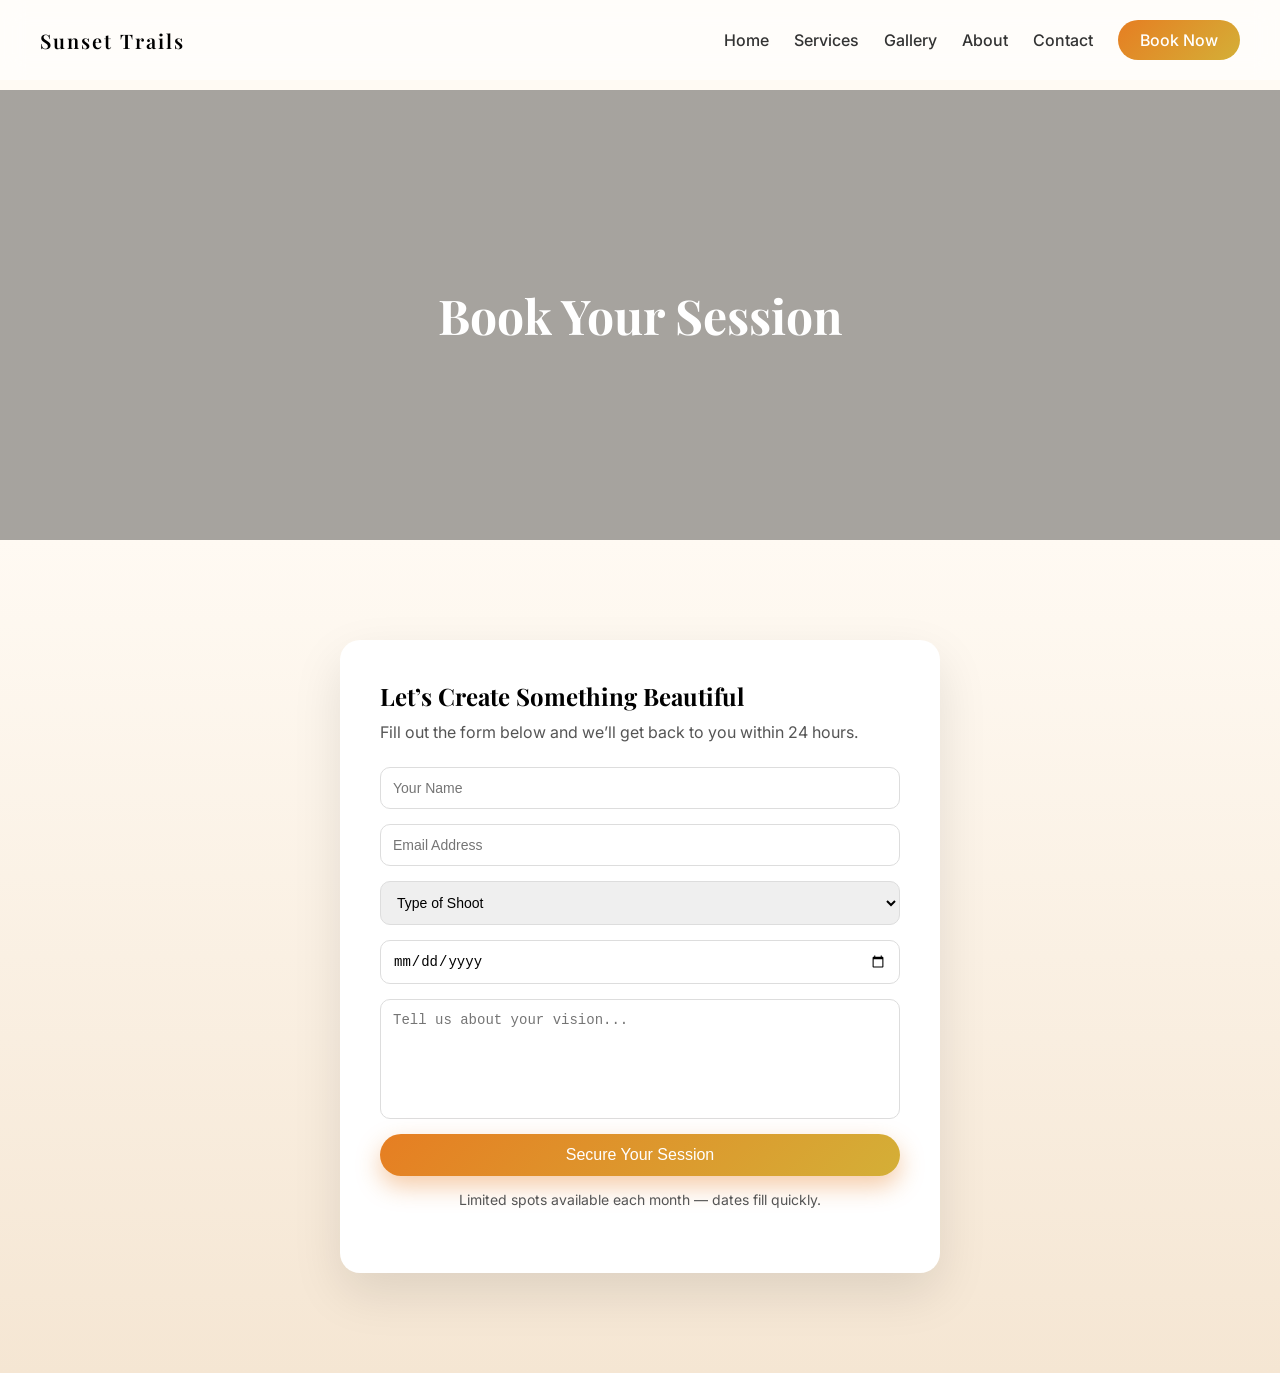
<file: contact.html>
<!DOCTYPE html>
<html lang="en">
<head>
<meta charset="UTF-8">
<meta name="viewport" content="width=device-width, initial-scale=1.0">

<title>Book a Session | Sunset Trails Photography</title>

<link rel="stylesheet" href="styles.css">
<link href="https://fonts.googleapis.com/css2?family=Playfair+Display:wght@500;700&family=Inter:wght@300;400;500&display=swap" rel="stylesheet">

<style>

/* HERO */
.contact-hero{
height:50vh;
display:flex;
align-items:center;
justify-content:center;
text-align:center;
background:
linear-gradient(rgba(0,0,0,0.35),rgba(0,0,0,0.35)),
url('https://images.pexels.com/photos/457882/pexels-photo-457882.jpeg');
background-size:cover;
background-position:center;
color:white;
}

.contact-hero h1{
font-family:'Playfair Display';
font-size:3rem;
}

/* FORM SECTION */
.contact-section{
padding:100px 10%;
background:linear-gradient(to bottom,#fffaf3,#f5e6d3);
display:flex;
justify-content:center;
}

.form-container{
background:white;
padding:40px;
border-radius:20px;
max-width:600px;
width:100%;
box-shadow:0 20px 50px rgba(0,0,0,0.1);
}

.form-container h2{
font-family:'Playfair Display';
margin-bottom:10px;
}

.form-container p{
margin-bottom:25px;
color:#555;
}

form{
display:flex;
flex-direction:column;
gap:15px;
}

input, select, textarea{
padding:12px;
border-radius:10px;
border:1px solid #ddd;
font-size:14px;
}

textarea{
resize:none;
height:120px;
}

.btn{
padding:12px;
border:none;
border-radius:30px;
background:linear-gradient(135deg,#E67E22,#D4AF37);
color:white;
font-size:16px;
cursor:pointer;
}

/* URGENCY */
.urgency{
margin-top:15px;
font-size:14px;
color:#999;
text-align:center;
}

</style>
</head>

<body>

<!-- NAV -->
<nav class="nav">
<div class="logo">Sunset Trails</div>

<div class="nav-links" id="navLinks">
<div class="close-btn" onclick="toggleMenu()">✕</div>

<a href="index.html">Home</a>
<a href="services.html">Services</a>
<a href="gallery.html">Gallery</a>
<a href="about.html">About</a>
<a href="contact.html">Contact</a>
<a href="contact.html" class="nav-btn">Book Now</a>
</div>

<div class="menu-toggle" onclick="toggleMenu()">☰</div>
</nav>

<!-- HERO -->
<section class="contact-hero">
<h1>Book Your Session</h1>
</section>

<!-- FORM -->
<section class="contact-section">

<div class="form-container">

<h2>Let’s Create Something Beautiful</h2>
<p>Fill out the form below and we’ll get back to you within 24 hours.</p>

<form id="booking-form" action="https://formspree.io/f/mqegnpwj" method="POST">

<input type="text" name="name" placeholder="Your Name" required>

<input type="email" name="email" placeholder="Email Address" required>

  
<select name="shoot_type" required>
<option value="">Type of Shoot</option>
<option>Wedding</option>
<option>Engagement</option>
<option>Family</option>
<option>Maternity</option>
<option>Sunset Session</option>
</select>

<input type="date" name="date" required>

<textarea name="message" placeholder="Tell us about your vision..."></textarea>

<button class="btn">Secure Your Session</button>

</form>

<p class="urgency">Limited spots available each month — dates fill quickly.</p>

</div>

</section>

<!-- SCRIPT -->
<script>
function toggleMenu(){
document.getElementById("navLinks").classList.toggle("active");
}
</script>

<script>
document.addEventListener("DOMContentLoaded", function(){

  const form = document.getElementById("booking-form");

  form.addEventListener("submit", async function(e){
  e.preventDefault();

  form.querySelector("button").innerText = "Booking...";
  form.querySelector("button").disabled = true;

    const data = new FormData(form);

    try {
      await fetch(form.action, {
        method: "POST",
        body: data,
        headers: {
          'Accept': 'application/json'
        }
      });

      // redirect AFTER successful submit
      document.body.style.opacity = "0";
setTimeout(()=>{
  window.location.href = "thankyou.html";
}, 500);
      
    } catch (error){
      alert("Something went wrong. Try again.");
    }

  });

});
</script>
  
</body>
</html>
</file>
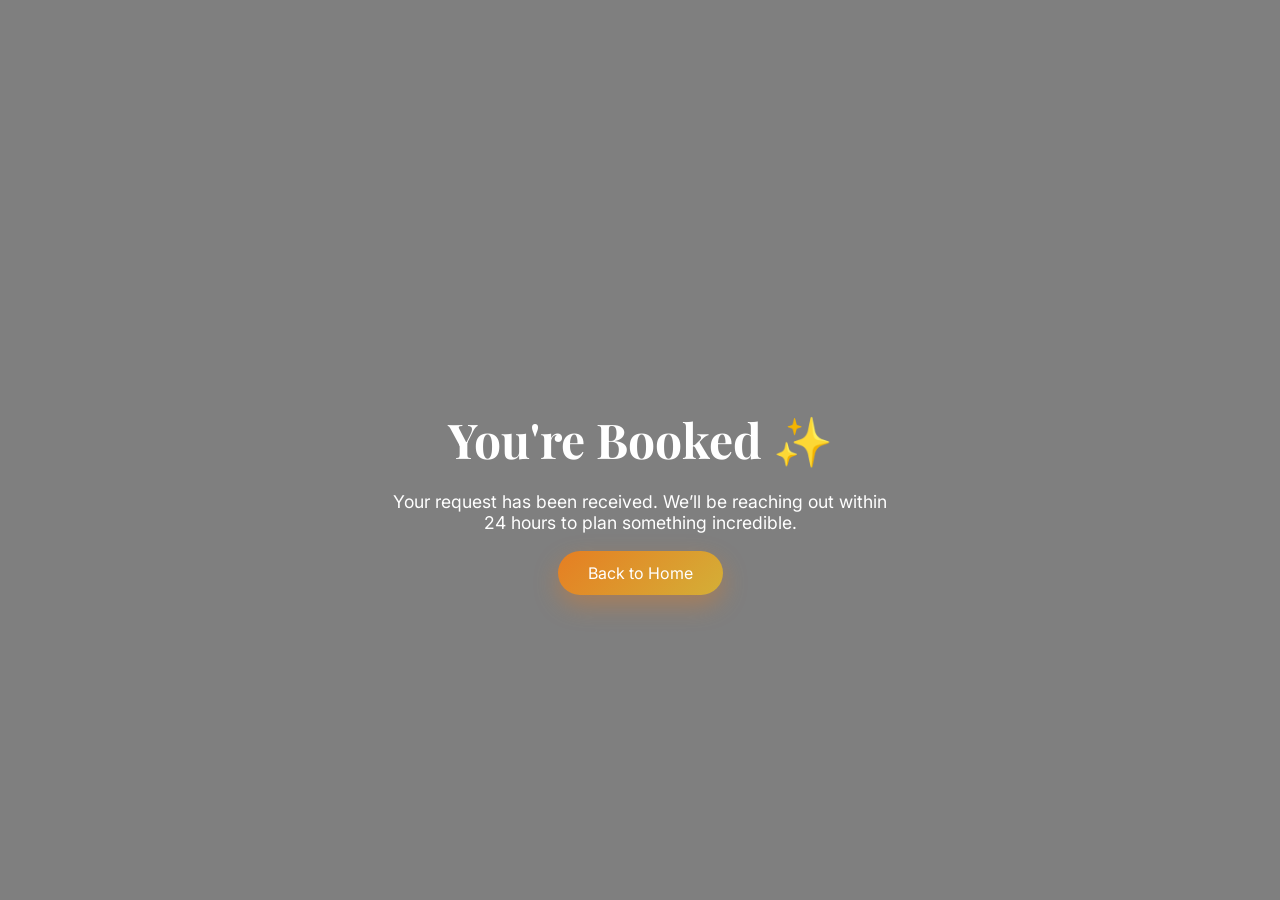
<file: thankyou.html>
<!DOCTYPE html>
<html lang="en">
<head>
<meta charset="UTF-8">
<meta name="viewport" content="width=device-width, initial-scale=1.0">

<title>You're Booked | Sunset Trails</title>

<link rel="stylesheet" href="styles.css">
<link href="https://fonts.googleapis.com/css2?family=Playfair+Display:wght@600&family=Inter:wght@300;400&display=swap" rel="stylesheet">

<style>

body{
margin:0;
font-family:'Inter', sans-serif;
color:white;
text-align:center;
display:flex;
align-items:center;
justify-content:center;
height:100vh;
background:
linear-gradient(rgba(0,0,0,0.5),rgba(0,0,0,0.5)),
url('https://images.pexels.com/photos/457882/pexels-photo-457882.jpeg');
background-size:cover;
background-position:center;
}

/* CONTAINER */
.container{
max-width:600px;
padding:40px;
animation:fadeUp 1.2s ease;
}

h1{
font-family:'Playfair Display';
font-size:3rem;
margin-bottom:20px;
}

p{
font-size:1.1rem;
margin-bottom:30px;
}

/* BUTTON */
.btn{
padding:12px 30px;
border-radius:30px;
background:linear-gradient(135deg,#E67E22,#D4AF37);
color:white;
text-decoration:none;
}

/* ANIMATION */
@keyframes fadeUp{
from{opacity:0; transform:translateY(30px);}
to{opacity:1; transform:translateY(0);}
}

</style>
</head>

<body>

<div class="container">

<h1>You're Booked ✨</h1>

<p>Your request has been received.  
We’ll be reaching out within 24 hours to plan something incredible.</p>

<a href="index.html" class="btn">Back to Home</a>

</div>

</body>
</html>
</file>
<file: styles.css>
/* RESET */
*{
margin:0;
padding:0;
box-sizing:border-box;
}

body{
padding-top:90px;
}

body{
font-family:'Inter', sans-serif;
background:#fffaf3;
}

/* NAV */
.nav{
position:fixed;
top:0;
width:100%;
padding:20px 40px;
display:flex;
justify-content:space-between;
align-items:center;
background:rgba(255,255,255,0.6);
backdrop-filter:blur(12px);
z-index:1000;
}

.logo{
font-family:'Playfair Display';
font-size:20px;
font-weight:600;
letter-spacing:2px;
}

.nav-links{
display:flex;
align-items:center;
gap:25px;
}

.nav-links a{
text-decoration:none;
color:#333;
font-weight:500;
}

.nav-btn{
padding:10px 22px;
border-radius:30px;
background:linear-gradient(135deg,#E67E22,#D4AF37);
color:white !important;
}

/* MOBILE MENU */
.menu-toggle{
display:none;
font-size:28px;
cursor:pointer;
}

@media(max-width:768px){

.nav-links{
position:fixed;
top:0;
right:-100%;
height:100vh;
width:70%;
background:white;
flex-direction:column;
justify-content:center;
gap:40px;
transition:.4s;
}

.nav-links.active{
right:0;
}

.menu-toggle{
display:block;
}

}

/* HERO */
.hero{
height:100vh;
display:flex;
align-items:center;
justify-content:center;
text-align:center;
position:relative;
overflow:hidden;
}

.hero-bg{
position:absolute;
top:0;
left:0;
width:100%;
height:100%;
background:
linear-gradient(
to top,
rgba(255,170,80,0.4),
rgba(255,210,140,0.2),
rgba(255,255,255,0.05)
),
url('https://images.unsplash.com/photo-1507525428034-b723cf961d3e?auto=format&fit=crop&w=1600&q=80');
background-size:cover;
background-position:center;
z-index:-1;
}

.hero-content{
position:relative;
z-index:2;
max-width:900px;
padding:40px;
}

.brand{
letter-spacing:6px;
font-size:14px;
color:#fff3e0;
margin-bottom:20px;
}

.hero h1{
font-family:'Playfair Display';
font-size:4rem;
color:white;
text-shadow:0 10px 40px rgba(0,0,0,0.5);
}

.hero p{
margin:25px 0;
font-size:1.2rem;
color:#fffaf3;
}

.btn{
padding:14px 30px;
border:none;
border-radius:50px;
background:linear-gradient(135deg,#E67E22,#D4AF37);
color:white;
font-size:16px;
cursor:pointer;
transition:all 0.3s ease;
box-shadow:0 10px 25px rgba(230,126,34,0.4);
}

.btn:hover{
transform:translateY(-3px);
box-shadow:0 15px 35px rgba(230,126,34,0.6);
}

/* SECTIONS */
.section{
padding:120px 10%;
text-align:center;
}


.grid{
display:grid;
grid-template-columns:repeat(auto-fit,minmax(300px,1fr));
gap:25px;
margin-top:40px;
}

.grid img{
width:100%;
height:400px;
object-fit:cover;
border-radius:20px;
}

img{
max-width:100%;
height:auto;
}

.grid img{
width:100%;
height:350px;
object-fit:cover;
border-radius:20px;
}

.close-btn{
display:none;
font-size:28px;
position:absolute;
top:20px;
right:20px;
cursor:pointer;
}

@media(max-width:768px){
.close-btn{
display:block;
}

/* SCROLL ANIMATIONS */
.reveal{
opacity:0;
transform:translateY(60px);
transition:all 0.8s ease;
}

.reveal.active{
opacity:1;
transform:translateY(0);
}  

.section{
padding:120px 10%;
text-align:center;
background:linear-gradient(
to bottom,
#fffaf3,
#f5e6d3
);
}  

.section:nth-child(even){
background:#fff;
}

.grid img{
transition:transform .4s ease, box-shadow .4s ease;
}

.grid img:hover{
transform:scale(1.05);
box-shadow:0 20px 40px rgba(0,0,0,0.2);
}

.section h2{
font-family:'Playfair Display';
font-size:2.5rem;
margin-bottom:20px;
}

/* LIGHTBOX */
.lightbox{
position:fixed;
top:0;
left:0;
width:100%;
height:100%;
background:rgba(0,0,0,0.9);
display:none;
align-items:center;
justify-content:center;
z-index:2000;
}

.lightbox img{
max-width:90%;
max-height:80%;
border-radius:10px;
}

.close-lightbox{
position:absolute;
top:30px;
right:40px;
font-size:40px;
color:white;
cursor:pointer;
}

body{
transition: opacity 0.5s ease;
}

.hero {
  position: relative;
  height: 100vh;
  display: flex;
  align-items: center;
  justify-content: center;
  text-align: center;
  overflow: hidden;
  color: white;
}

.hero-image {
  position: absolute;
  inset: 0;
  background-image: url("https://images.unsplash.com/photo-1507525428034-b723cf961d3e?auto=format&fit=crop&w=1600&q=80");
  background-size: cover;
  background-position: center;
  z-index: 0;
}

.hero-overlay {
  position: absolute;
  inset: 0;
  background: rgba(0, 0, 0, 0.45);
  z-index: 1;
}


/* HERO CONTENT */
.hero-content h1{
font-family:'Playfair Display';
font-size:3rem;
margin-bottom:10px;
}

.hero-content h2{
font-size:1.5rem;
margin-bottom:10px;
}

.hero-content p{
margin-bottom:15px;
}

.hero-trust{
margin-bottom:20px;
font-size:14px;
opacity:0.9;
}

.hero-image {
  filter: saturate(1.1) contrast(1.05);
}
  
/* SERVICES */
.services{
padding:100px 10%;
text-align:center;
background:#fffaf3;
}

.services h2{
font-family:'Playfair Display';
font-size:2.5rem;
margin-bottom:40px;
}

.services-grid{
display:grid;
grid-template-columns:repeat(auto-fit,minmax(200px,1fr));
gap:30px;
}

.service{
background:white;
padding:25px;
border-radius:15px;
box-shadow:0 10px 30px rgba(0,0,0,0.1);
transition:0.3s;
}

.service:hover{
transform:translateY(-5px);
}

/* CTA */
.cta{
text-align:center;
padding:100px 20px;
background:linear-gradient(135deg,#E67E22,#D4AF37);
color:white;
}

.cta h2{
font-family:'Playfair Display';
font-size:2.5rem;
margin-bottom:15px;
}

.cta p{
margin-bottom:20px;
}

.cta .btn{
background:white;
color:#E67E22;
}
</file>
